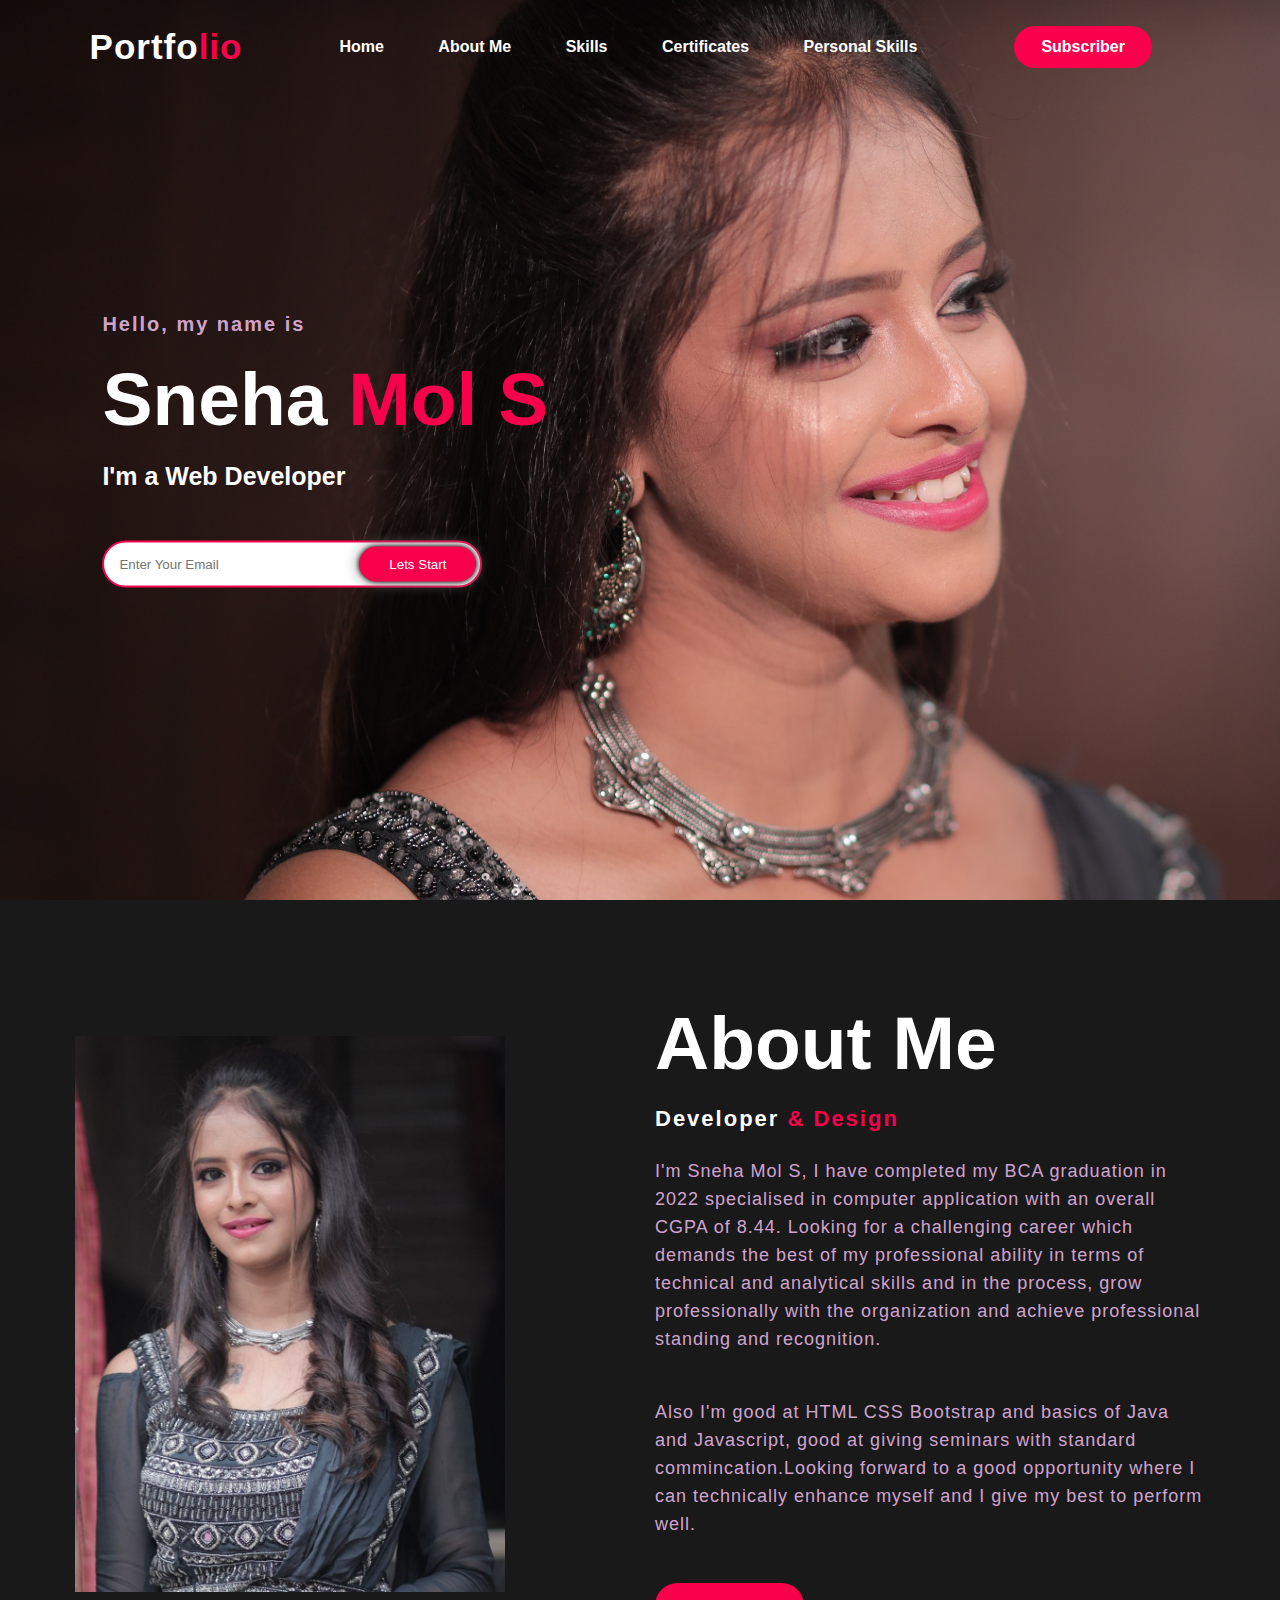
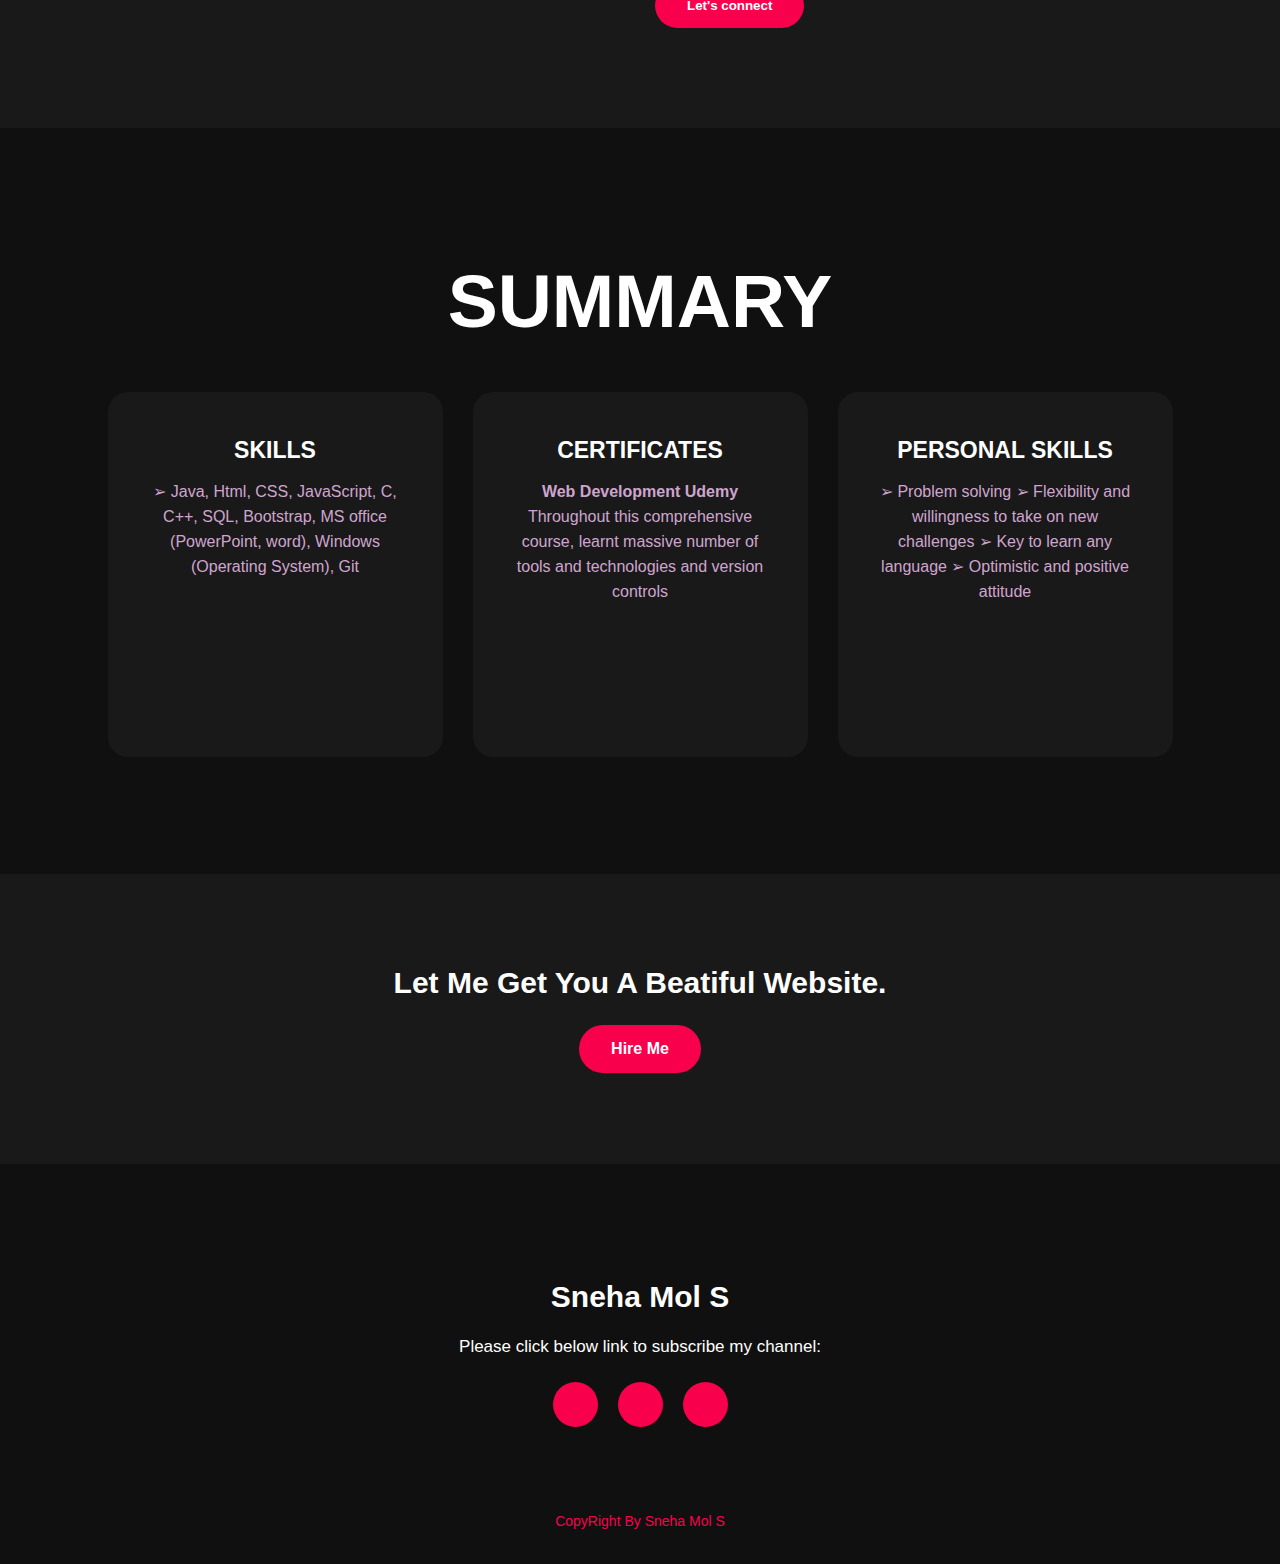
<file: index.html>
<!DOCTYPE html>
<html>
<head>
	<title>Portfolio website</title>
	<link rel="stylesheet" type="text/css" href="style.css">
	<link rel="stylesheet" href="https://cdnjs.cloudflare.com/ajax/libs/font-awesome/6.3.0/css/all.min.css" integrity="sha512-SzlrxWUlpfuzQ+pcUCosxcglQRNAq/DZjVsC0lE40xsADsfeQoEypE+enwcOiGjk/bSuGGKHEyjSoQ1zVisanQ==" crossorigin="anonymous" referrerpolicy="no-referrer" />
	
</head>
<body>
   <!--------heroin section start---->

   <div class="heroin">

   	<nav>

   		<h2 class="logo" id="home">Portfo<span>lio</span></h2>
   		<ul>
   			<li><a href="#home">Home</a></li>
   			<li><a href="#aboutme">About Me</a></li>
   			<li><a href="#skills">Skills</a></li>
   			<li><a href="#certificates">Certificates</a></li>
   			<li><a href="#personal">Personal Skills</a></li>
   		</ul>
   		<a href="#" class="btn">Subscriber</a>
   	</nav>

   	<div class="content">
   		<h4>Hello, my name is</h4>
   		<h1>Sneha <span>Mol S</span> </h1>
   		<h3>I'm a Web Developer</h3>
   		<div class="newslatter">
   			<form>
   				<input type="email" name="email" id="mail" placeholder="Enter Your Email">
   				<input type="submit" name="submit" value="Lets Start">
   			</form>
   		</div>
   	</div>
   </div>

   <!-----About section start---->
   <section class="about">
   	<div class="main">
   		<img src="sn.jpg">
   	<div class="about-text" id="aboutme">
   		<h2>About Me</h2>
   		<h5>Developer <span>& Design</span></h5>
   <p>I'm Sneha Mol S, I have completed my BCA graduation in 2022 specialised in computer application with an overall CGPA of 8.44. Looking for a challenging career which demands the best of my professional ability in terms of technical and analytical skills and in the process, grow professionally with the organization and achieve professional standing and recognition.</p>
	  <p> Also I'm good at HTML CSS Bootstrap and basics of Java and Javascript, good at giving seminars with standard commincation.Looking forward to a good opportunity where I can technically enhance myself and I give my best to perform well.  </p>
  <button type="buttons">Let's connect</button>
</div>
  </section>


  <!----service section start--->
  <div class="service">
  	<div class="title">
  		<h2>SUMMARY</h2>
  	</div>

  	<div class="box">
  		<div class="card" id="skills">
  			<i class="fas fa-bars"></i>
  			<h5>SKILLS</h5>
  			<div class="pra">
  			<p>➢ Java, Html, CSS, JavaScript, C, C++, SQL, Bootstrap, MS office (PowerPoint, word), Windows (Operating System), Git</p>

<!--   			<button style="text-align: center; margin-top: 5px;">
  				<a class="btn-font" href="#">Read More</a>
  			</button> -->
  		</div>
  	</div>
  
  <div class="card" id="certificates">
  			<i class="far fa-user"></i>
  			<h5>CERTIFICATES</h5>
  			<div class="pra">
				<p> <b>Web Development Udemy</b> Throughout this comprehensive course, learnt massive
number of tools and technologies and version controls</p>

<!--   			<button style="text-align: center; margin-top: 5px;">
  				<a class="btn-font" href="#">Read More</a>
  			</button> -->
  	</div>
  	</div>
  	<div class="card" id="personal">
  			<i class="far fa-bell"></i>
  			<h5>PERSONAL SKILLS</h5>
  			<div class="pra">
  			<p>➢ Problem solving
➢ Flexibility and willingness to take on new
challenges
➢ Key to learn any language
➢ Optimistic and positive attitude
</p>
<!--   			<button style="text-align: center;">
  				<a class="btn-font" href="#">Read More</a>
  			</button> -->
  		</div>
  	</div>
  </div>
  </div>

  <!-----contact me---->
  <div class="contact-me">
  	<p>Let Me Get You A Beatiful Website.</p>
  	<a class="button-two" href="#">Hire Me</a>
  </div>

  <!----footer start---->
  <footer>
  	<p>Sneha Mol S</p>
  	<p> Please click below link to subscribe my channel:</p>
  	<div class="social">
  		<a href="https://snehamols31.github.io/myPortfolio/"><i class="fab fa-github"></i></a>
  		<a href="https://www.linkedin.com/in/sneha-mol-31s01/"><i class="fab fa-linkedin"></i></a>
  		<a href="https://www.google.co.in/webhp"><i class="fab fa-google"></i></a>
  	</div>
  	<p class="end">CopyRight By Sneha Mol S</p>
  </footer>
</body>
</html>
</file>
<file: style.css>
*{
	padding: 0;
	margin: 0;
	font-family: 'josefin San', sans-serif;
	box-sizing: border-box;
}
.heroin{
	height: 100vh;
	width: 100%;
	background-image: url('backk.jpg');
	background-size: cover;
	
}
nav {
    display: flex;
    align-items: center;
    justify-content: space-between;
    padding-left: 7%;
    padding-top: 2%;
    padding-right: 10%;
}
.logo{
	color: white;
	font-size: 35px;
	letter-spacing: 1px;
	cursor: pointer;
}
span{
	color: #f9004d;
}
nav ul li{
	list-style-type: none;
	display: inline-block;
	padding: 10px 25px;
}
nav ul li a{
	color: white;
	text-decoration: none;
	font-weight: bold;
	text-transform: capitalize;
}
nav ul li a:hover{
	color: #f9004d;
	transition: .4s;	
}
.btn{
	background-color: #f9004d;
	color: white;
	text-decoration: none;
	border: 2px solid transparent;
	font-weight: bolder;
	padding: 10px 25px;
	border-radius: 30px;
	transition: transform .4s;
}
.btn:hover{
	transform: scale(1.2);
}
.content{
	position: absolute;
	top: 50%;
	left: 8%;
	transform: translateY(-50%);
}
h1{
	color: white;
	margin: 20px 0px 20px;
	font-size: 75px;
}
h3{
	color: white;
	font-size: 25px;
	margin-bottom: 50px;
}
h4{
	color: #fcfc;
	letter-spacing: 2px;
	font-size: 20px;
}
.newslatter form{
	width: 380px;
	max-width: 100%;
	position: relative;
}
.newslatter form input:first-child{
	display: inline-block;
	width: 100%;
	padding: 14px 130px 14px 15px;
	border: 2px solid #f9004d;
	outline: none;
	border-radius: 30px;
}
.newslatter form input:last-child{
	position: absolute;
	display: inline-block;
	outline: none;
	border: none;
	padding: 10px 30px;
	border-radius: 30px;
	background-color: #f9004d;
	color: white;
	box-shadow: 0px 0px 5px #000, 0px 0px 15px #858585;
	top: 6px;
	right: 6px;
}

.about{
	width: 100%;
	padding: 100px 0px;
	background-color: #191919;
}
.about img{
	height: auto;
	width: 430px;
}
.about-text{
	width: 550px;
}
.main{
	width: 1130px;
	max-width: 95%;
	margin: 0 auto;
	display: flex;
	align-items: center;
	justify-content: space-between;
}
.about-text h2{
	color: white;
	font-size: 75px;
	text-transform: capitalize;
	margin-bottom: 20px;
}
.about-text h5{
	color: white;
	letter-spacing: 2px;
	font-size: 22px;
	margin-bottom: 25px;
	text-transform: capitalize;
}
.about-text p{
	color: #fcfc;
	letter-spacing: 1px;
	line-height: 28px;
	font-size: 18px;
	margin-bottom: 45px;
}
button{
	background-color: #f9004d;
	color: white;
	text-decoration: none;
	border: 2px solid transparent;
	font-weight: bold;
	padding: 13px 30px;
	border-radius: 30px;
	transition: .4s;
}
button:hover{
	background-color: transparent;
	border: 2px solid #f9004d;
	cursor: pointer;
}

.service{
	background: #101010;
	width: 100%;
	padding: 100px 0px;
}
.title h2{
	color: white;
	font-size: 75px;
	width: 1130px;
	margin: 30px auto;
	text-align: center;
}
.box{
	display: flex;
	justify-content: center;
	align-items: center;
	min-height: 400px;
}

.card{
	height: 365px;
	width: 335px;
	padding: 20px 35px;
	background: #191919;
	border-radius: 20px;
	margin: 15px;
	position: relative;
	overflow: hidden;
	text-align: center;
}
.card i{
	font-size: 50px;
	display: block;
	text-align: center;
	margin: 25px 0px;
	color: #f9004d;

}
h5{
	color: white;
	font-size: 23px;
	margin-bottom: 15px;
}
.pra p{
	color: #fcfc;
	font-size: 16px;
	line-height: 25px;
}
.card .button{
	background-color: #f9004d;
	color: white;
	text-decoration: none;
	border: 2px solid transparent;
	font-weight: bold;
	padding: 8px 22px;
	border-radius: 30px;
	transition: .4s;
}
.card .button:hover{
	background-color: transparent;
	border: 2px solid #f9004d;
	cursor: pointer;
}
.contact-me{
	width: 100%;
	height: 290px;
	background: #191919;
	display: flex;
	align-items: center;
	flex-direction: column;
	justify-content: center;
}
.contact-me p{
	color: white;
	font-size: 30px;
	font-weight: bold;
	margin-bottom: 25px;
}
.contact-me .button-two{
	background-color: #f9004d;
	color: white;
	text-decoration: none;
	border: 2px solid transparent;
	font-weight: bold;
	padding: 13px 30px;
	border-radius: 30px;
	transition: .4s;
}
.contact-me .button-two:hover{
	background-color: transparent;
	border: 2px solid #f9004d;
	cursor: pointer;
}
footer{
	position: relative;
	width: 100%;
	height: 400px;
	background: #101010;
	display: flex;
	flex-direction: column;
	align-items: center;
	justify-content: center;
}
footer p:nth-child(1){
	font-size: 30px;
	color: white;
	margin-bottom: 20px;
    font-weight: bold;
}
footer p:nth-child(2){
	color: white;
	font-size: 17px;
	width: 500px;
	text-align: center;
	line-height: 26px;
}
.social{
	display: flex;
}
.social a{
	width: 45px;
	height: 45px;
	display: flex;
	align-items: center;
	justify-content: center;
	background: #f9004d;
	border-radius: 50%;
	margin: 22px 10px;
	color: white;
	text-decoration: none;
	font-size: 20px;
}
.social a:hover{
	transform: scale(1.3);
	transition: .3s;
}
.end{
	position: absolute;
	color: #f9004d;
	bottom: 35px;
	font-size: 14px;
}
.btn-font{
	 color: white;
         text-decoration: none;
}
</file>
